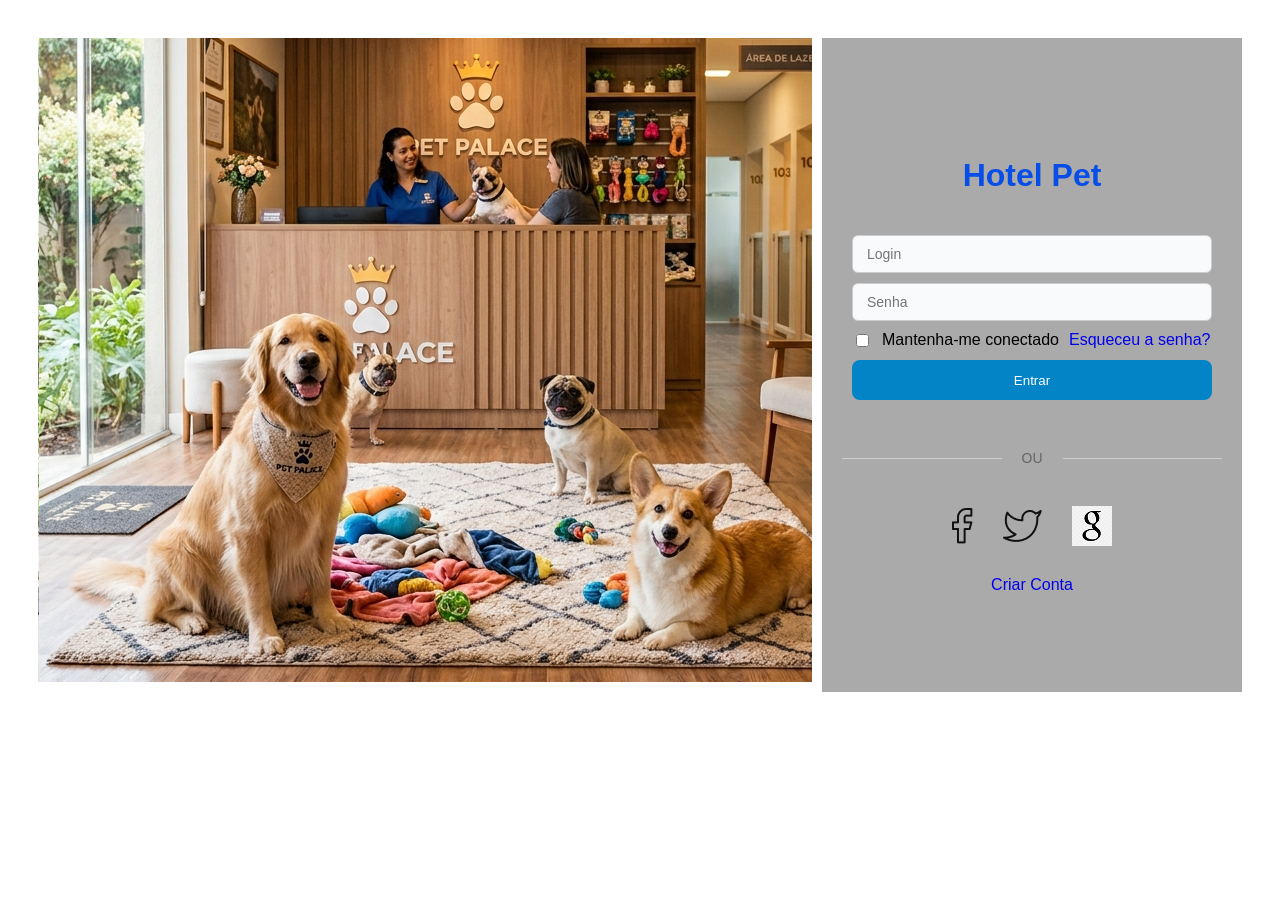
<file: index.html>
<!DOCTYPE html>
<html lang="pt-BR">
    <head>
        <meta charset="UTF-8">
        <title>HOTEL PET - ENTRAR</title>
        <link rel="stylesheet" href="/tela-login/style-tela-login.css">
        <link rel="stylesheet" href="style.css">
    </head>
    <body>
        <div class="tela-login">
            <div class="imagem-login">
                <img src="/tela-login/img/img-login.png" alt="Logo do Hotel Pet" class="logo-login">
            </div>
            <div class="formulario-login">
                <h1>Hotel Pet</h1>

                <form action="../tela_reservas/tela_reservas.html" method="get">
                    <input type="text" name="usuario" placeholder="Login" required>
                    <input type="password" name="senha" placeholder="Senha" required>
                    <div class="lembrar">
                        <input type="checkbox" name="Mantenha-me conectado" id="lembrar">
                        <label for="lembrar">Mantenha-me conectado</label>
                        <a href="#">Esqueceu a senha?</a>
                    </div>
                    <button type="submit">Entrar</button>
                </form>
                <div class="divisor">
                    <span>OU</span>
                </div>
                <div class="social-icons">
                    <img src="/tela-login/img/icons/Facebook.png" alt="facebook logo">
                    <img src="/tela-login/img/icons/twitter.png" alt="twitter logo">
                    <img src="/tela-login/img/icons/google.png" alt="google logo">
                </div>
                <a href="/tela-login/tela_criar_conta.html" class="link-criar-conta">Criar Conta</a>
            </div>  
        </div>
    </body>
</html>
</file>
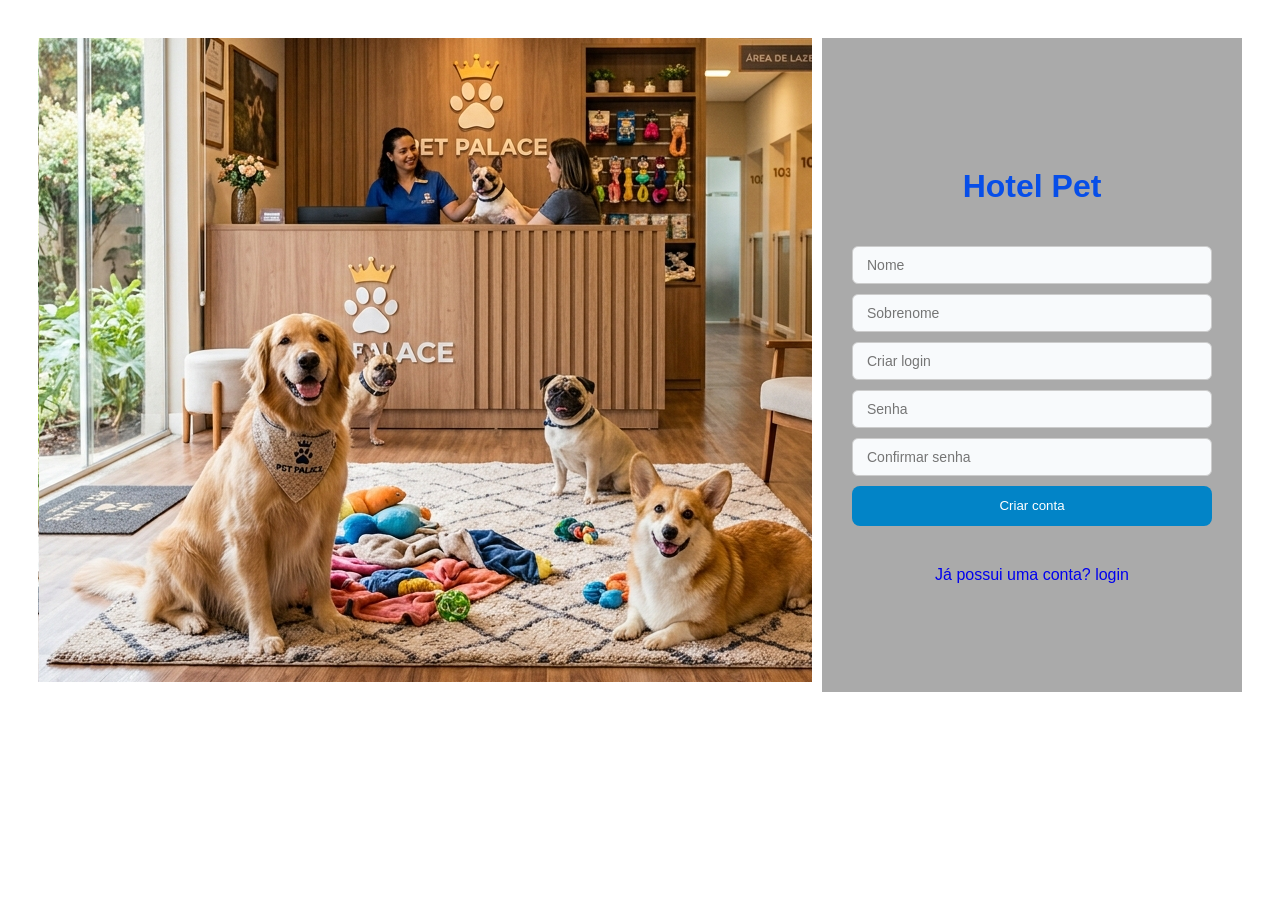
<file: tela-login/tela_criar_conta.html>
<!DOCTYPE html>
<html lang="pt-BR">
    <head>
        <meta charset="UTF-8">
        <title>HOTEL PET - ENTRAR</title>
        <link rel="stylesheet" href="style-tela-login.css">
        <link rel="stylesheet" href="../style.css">
    </head>
    <body>
        <div class="tela-login">
            <div class="imagem-login">
                <img src="img/img-login.png" alt="Logo do Hotel Pet" class="logo-login">
            </div>
            <div class="formulario-login">
                <h1>Hotel Pet</h1>

                <form action="../tela_reservas/tela_reservas.html" method="get">
                    <input type="text" name="nome" placeholder="Nome" required>
                    <input type="text" name="sobrenome" placeholder="Sobrenome" required>
                    <input type="text" name="usuario" placeholder="Criar login" required>
                    <input type="password" name="senha" placeholder="Senha" required>
                    <input type="password" name="senha" placeholder="Confirmar senha" required>
                    <button type="submit">Criar conta</button>
                </form>
                
                <a href="../index.html" class="link-criar-conta">Já possui uma conta? login</a>
            </div>  
        </div>
    </body>
</html>
</file>
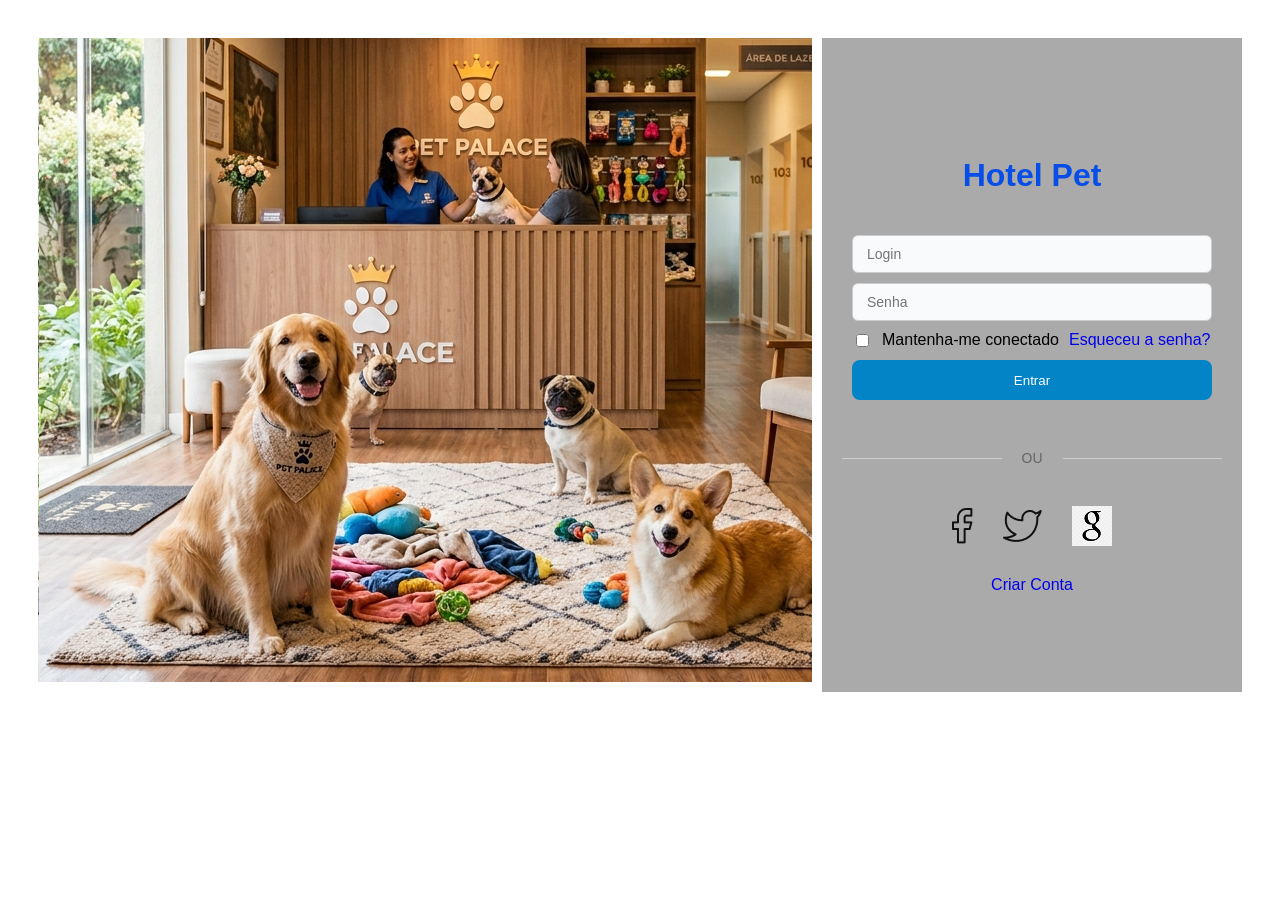
<file: tela-login/tela_login.html>
<!DOCTYPE html>
<html lang="pt-BR">
    <head>
        <meta charset="UTF-8">
        <title>HOTEL PET - ENTRAR</title>
        <link rel="stylesheet" href="style-tela-login.css">
        <link rel="stylesheet" href="../style.css">
    </head>
    <body>
        <div class="tela-login">
            <div class="imagem-login">
                <img src="img/img-login.png" alt="Logo do Hotel Pet" class="logo-login">
            </div>
            <div class="formulario-login">
                <h1>Hotel Pet</h1>

                <form action="../tela_reservas/tela_reservas.html" method="get">
                    <input type="text" name="usuario" placeholder="Login" required>
                    <input type="password" name="senha" placeholder="Senha" required>
                    <div class="lembrar">
                        <input type="checkbox" name="Mantenha-me conectado" id="lembrar">
                        <label for="lembrar">Mantenha-me conectado</label>
                        <a href="#">Esqueceu a senha?</a>
                    </div>
                    <button type="submit">Entrar</button>
                </form>
                <div class="divisor">
                    <span>OU</span>
                </div>
                <div class="social-icons">
                    <img src="img/icons/Facebook.png" alt="facebook logo">
                    <img src="img/icons/twitter.png" alt="twitter logo">
                    <img src="img/icons/google.png" alt="google logo">
                </div>
                <a href="tela_criar_conta.html" class="link-criar-conta">Criar Conta</a>
            </div>  
        </div>
    </body>
</html>
</file>
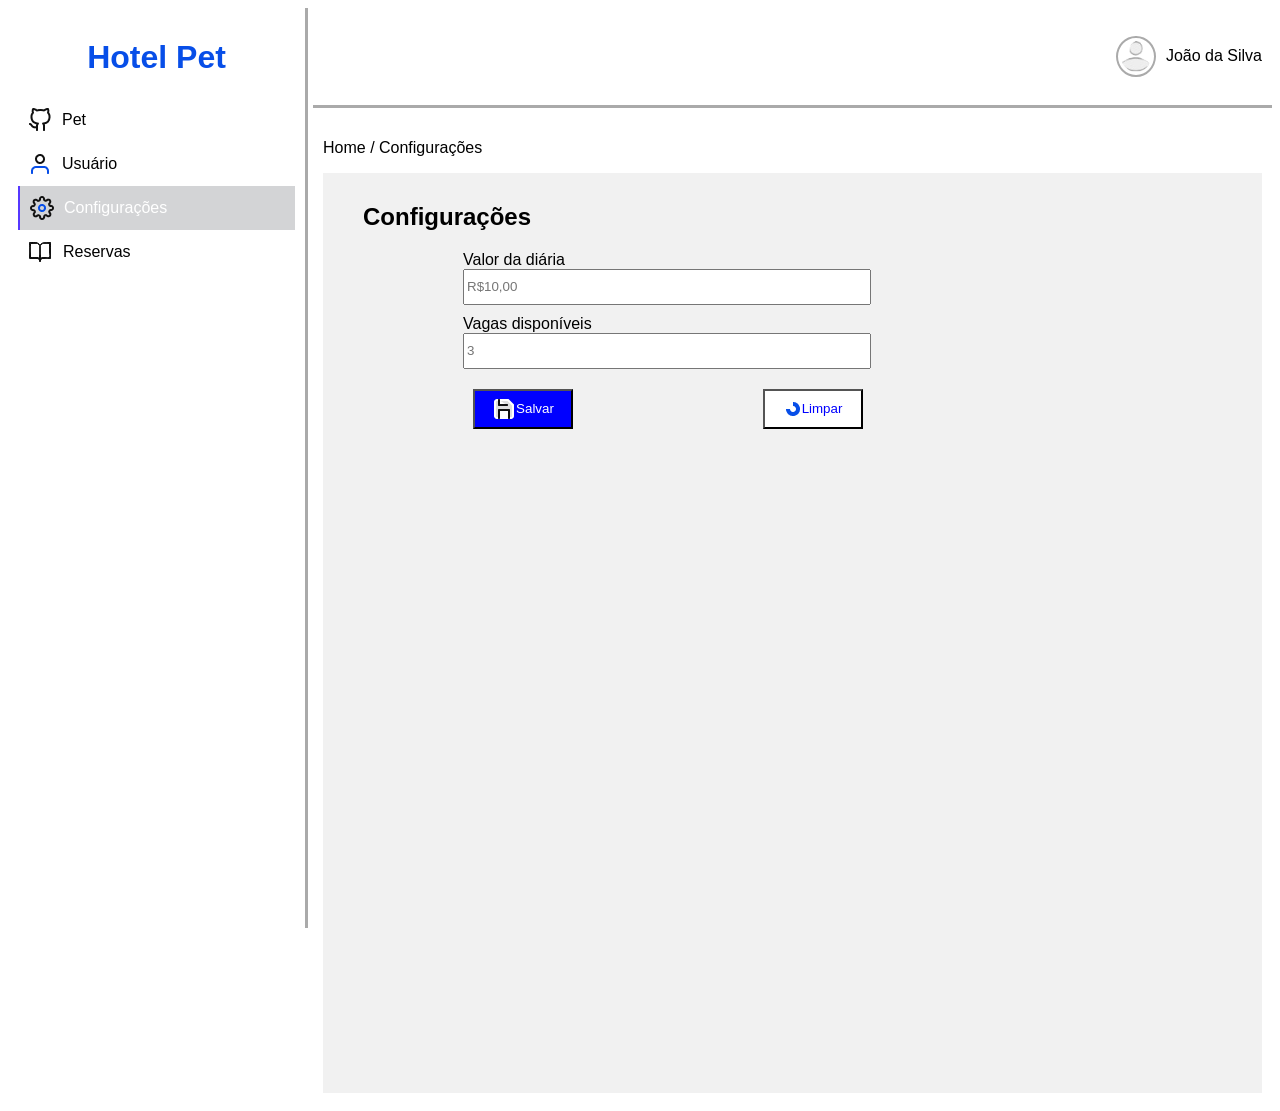
<file: tela_configurações/tela_configuracoes.html>
<!DOCTYPE html>
<html lang="pt-BR">
    <head>
        <meta charset="UTF-8">
        <title>HOTEL PET</title>
        <link rel="stylesheet" href="../style.css">
        <link rel="stylesheet" href="/tela_configurações/tela-configuracoes.css">

    </head>
    <body class="index">
        <div class="menu">
            <h1>Hotel Pet</h1>
            <a href="../tela_pet/tela_pet.html"><li><img src="img/icons/github.png" alt="Pet"> Pet </li></a>
            <a href="../tela_usuarios/tela_usuarios.html"><li><img src="img/icons/user.png" alt="Usuário"> Usuário </li></a>
            <a href="#"><li class="selected"><img src="img/icons/settings.png" alt="Configurações"> Configurações </li></a>
            <a href="../tela_reservas/tela_reservas.html"><li><img src="img/icons/reserve.png" alt="Sair"> Reservas </li></a>
        </div>
        <div class="area-logada">
            <li class="area-logada"><img src="img/icons/Intersect.png" alt="Usuário" class="user-icon"> João da Silva </li>
        </div>
        <div class="content">
            <p>Home / Configurações</p>
            <div class="configuracoes">
                <h2>Configurações</h2>
                <form action="/tela_reservas/tela_reservas.html">
                    <label>Valor da diária<br>
                    <input type="number" placeholder="R$10,00"></br></label>
                    <label>Vagas disponíveis<br>
                    <input type="number" placeholder="3"></br></label>
                    <div class="botoes-1">
                        <button type="submit"><img src="/tela_usuarios/img/icons/salvar.png">Salvar</button>  
                        <button type="reset"><img src="/tela_pet/img/icons/limpar_icone.png">Limpar</button>  
                    </div>
                </form>
                </form>
            </div>
        </div>
    </body>
</html>
</file>
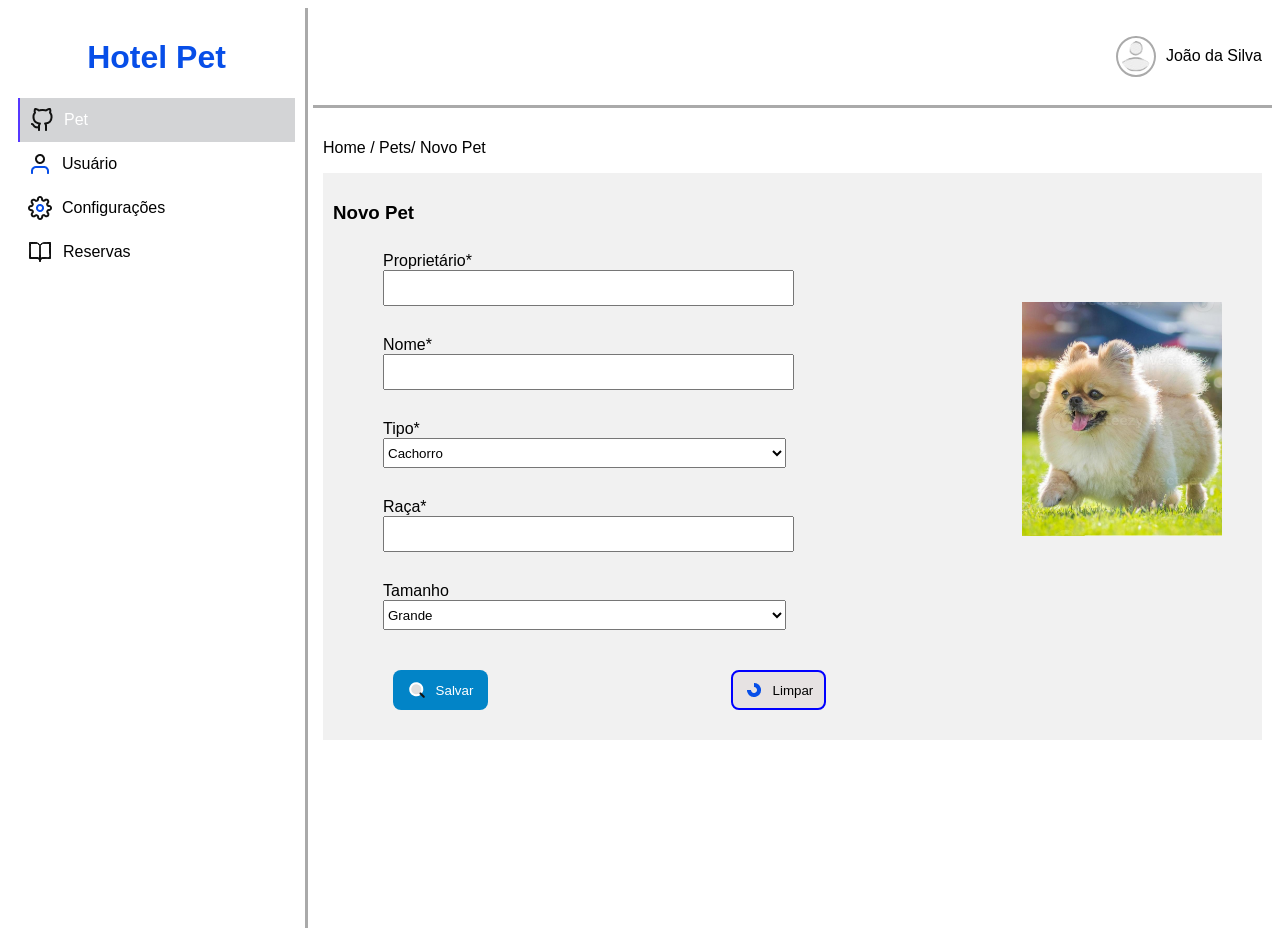
<file: tela_pet/novopet.html>
<!DOCTYPE html>
<html lang="pt-BR">
    <head>
        <meta charset="UTF-8">
        <title>HOTEL PET</title>
        <link rel="stylesheet" href="../style.css">
        <link rel="stylesheet" href="novopet.css">
    </head>
    <body class="index">
        <div class="menu">
            <h1>Hotel Pet</h1>
            <a href="../tela_pet/tela_pet.html"><li class="selected"><img src="img/icons/github.png" alt="Pet"> Pet </li></a>
            <a href="../tela_usuarios/tela_usuarios.html"><li ><img src="img/icons/user.png" alt="Usuário"> Usuário </li></a>
            <a href="../tela_configurações/tela_configuracoes.html"><li><img src="img/icons/settings.png" alt="Configurações"> Configurações </li></a>
            <a href="../tela_reservas/tela_reservas.html"><li><img src="img/icons/reserve.png" alt="Sair"> Reservas </li></a>
        </div>
        <div class="area-logada">
            <li class="area-logada"><img src="img/icons/Intersect.png" alt="Usuário" class="user-icon"> João da Silva </li>
        </div>
        <div class="content">
            <p>Home / Pets/ Novo Pet</p>
            <div class="pets">
                <h3>Novo Pet</h3>
                <div class="form">
                    <form>
                        <label>Proprietário*</br>
                        <input type="text" required></label><br>
                        <label>Nome*</br>
                        <input type="text" required></label></br>
                        <label>Tipo*</br>
                        <select name="tipos">
                            <option>Cachorro</option>
                            <option>Gato</option>
                            <option>Outro</option>
                        </select></label></br>
                        <label>Raça*</br>
                        <input type="text" required></label></br>
                        <label>Tamanho </br>
                        <select name="tamanhos">
                            <option>Grande</option>
                            <option>Médio</option>
                            <option>Pequeno</option>
                        </select></label></br>
                        <div class="botoes">
                            <button class="salvar"type="submit"><img src="/tela_pet/img/icons/pesquisar.png"> Salvar</button>
                            <button class="limpar" type="reset"><img src="/tela_pet/img/icons/limpar_icone.png">Limpar</button>                    
                        </div>
                        </form>
                    <img class="img-pet" src="/tela_pet/img/foto-pet.jpg">
                </div>
            </div>
        </div>
    </body>
</html>
</file>
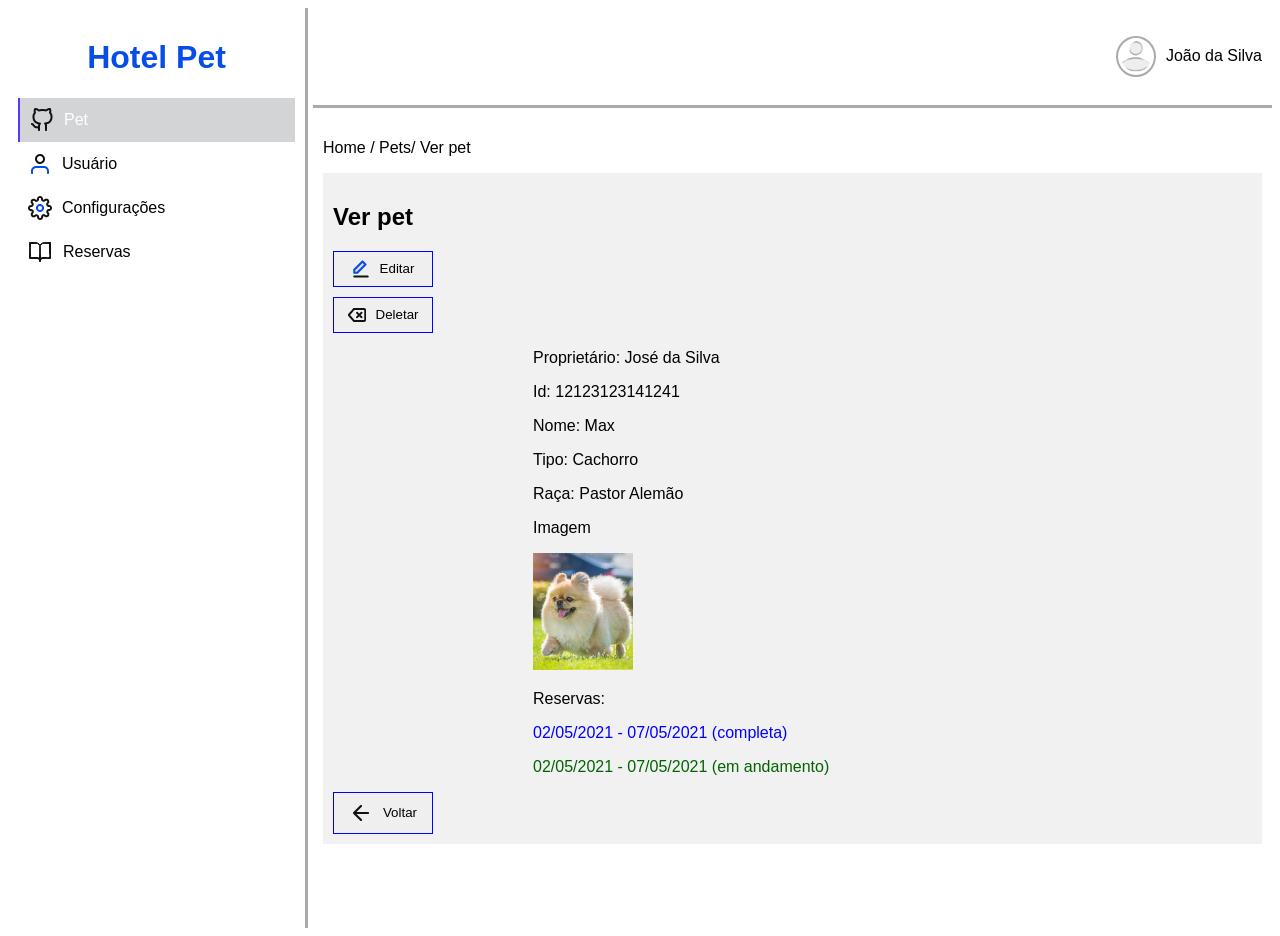
<file: tela_pet/tela-visualizar.html>
<!DOCTYPE html>
<html lang="pt-BR">
    <head>
        <meta charset="UTF-8">
        <title>HOTEL PET</title>
        <link rel="stylesheet" href="../style.css">
        <link rel="stylesheet" href="tela-visualizar.css">
    </head>
    <body class="index">
        <div class="menu">
            <h1>Hotel Pet</h1>
            <a href="#"><li class="selected"><img src="img/icons/github.png" alt="Pet"> Pet </li></a>
            <a href="../tela_usuarios/tela_usuarios.html"><li ><img src="img/icons/user.png" alt="Usuário"> Usuário </li></a>
            <a href="../tela_configurações/tela_configuracoes.html"><li><img src="img/icons/settings.png" alt="Configurações"> Configurações </li></a>
            <a href="../tela_reservas/tela_reservas.html"><li><img src="img/icons/reserve.png" alt="Sair"> Reservas </li></a>
        </div>
        <div class="area-logada">
            <li class="area-logada"><img src="img/icons/Intersect.png" alt="Usuário" class="user-icon"> João da Silva </li>
        </div>
        <div class="content">
            <p>Home / Pets/ Ver pet</p>
            <div class="ver-pet">
                <h2>Ver pet</h2>
                <a href="/tela_pet/novopet.html"><button><img src="/tela_pet/img/icons/editar.png">Editar</button></a>
                <a href="/tela_pet/tela_pet.html"><button><img src="/tela_pet/img/icons/delete.png">Deletar</button></a>
                <p>Proprietário: José da Silva</p>
                <p>Id: 12123123141241</p>
                <p>Nome: Max</p>
                <p>Tipo: Cachorro</p>
                <p>Raça: Pastor Alemão</p>
                <p>Imagem</p>
                <img class="foto-pet" width="100px" src="/tela_pet/img/foto-pet.jpg">
                <p>Reservas:</p>
                <p style="color: blue;">02/05/2021 - 07/05/2021 (completa)</p>
                <p style="color: darkgreen;">02/05/2021 - 07/05/2021 (em andamento)</p>
                <a href="/tela_pet/tela_pet.html"><button><img src="/tela_pet/img/icons/seta-voltar.png">Voltar</button></a>



            </div>
        </div>
    </body>
</html>
</file>
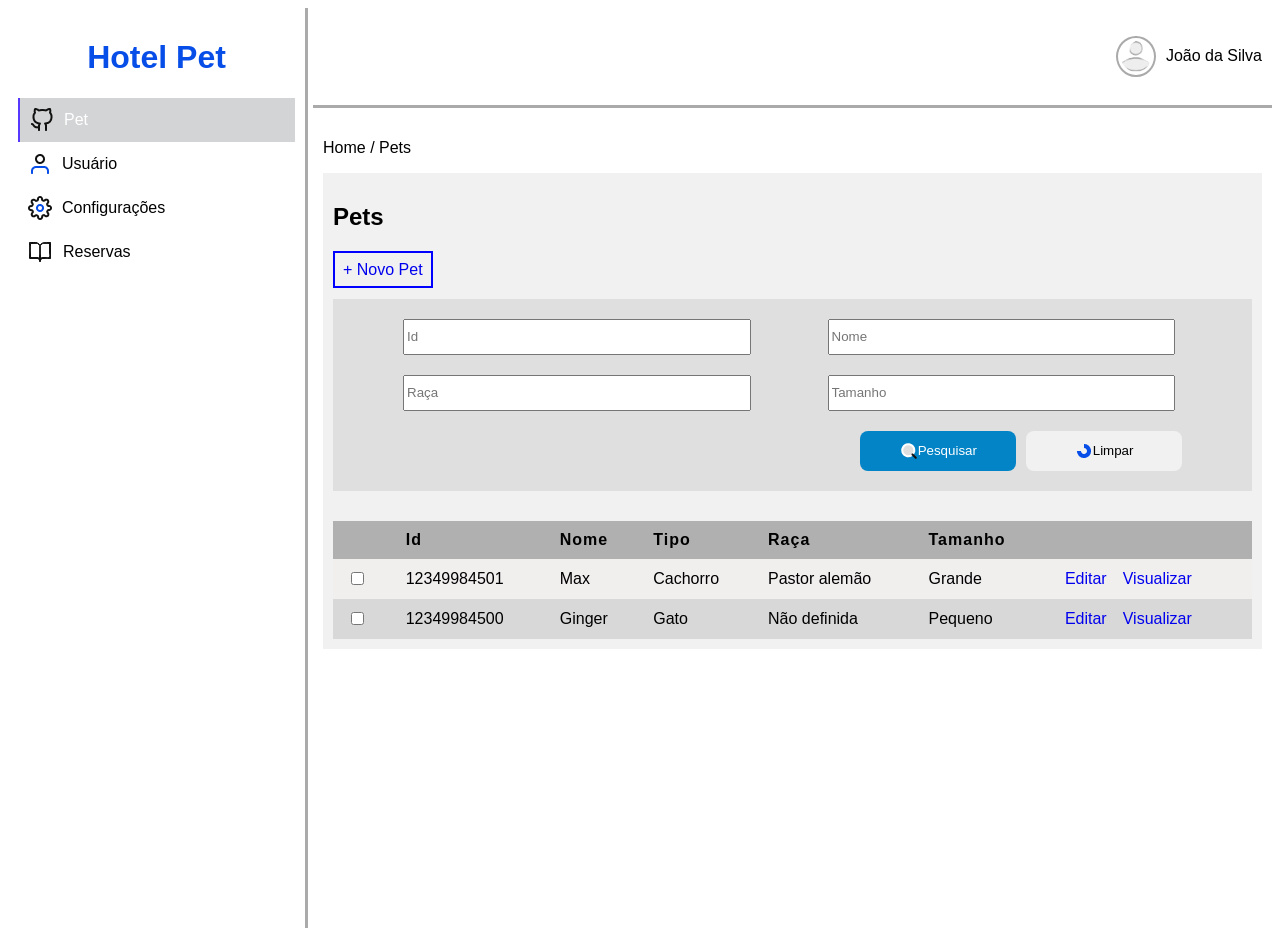
<file: tela_pet/tela_pet.html>
<!DOCTYPE html>
<html lang="pt-BR">
    <head>
        <meta charset="UTF-8">
        <title>HOTEL PET</title>
        <link rel="stylesheet" href="../style.css">
        <link rel="stylesheet" href="style_pet.css">
    </head>
    <body class="index">
        <div class="menu">
            <h1>Hotel Pet</h1>
            <a href="#"><li class="selected"><img src="img/icons/github.png" alt="Pet"> Pet </li></a>
            <a href="../tela_usuarios/tela_usuarios.html"><li ><img src="img/icons/user.png" alt="Usuário"> Usuário </li></a>
            <a href="../tela_configurações/tela_configuracoes.html"><li><img src="img/icons/settings.png" alt="Configurações"> Configurações </li></a>
            <a href="../tela_reservas/tela_reservas.html"><li><img src="img/icons/reserve.png" alt="Sair"> Reservas </li></a>
        </div>
        <div class="area-logada">
            <li class="area-logada"><img src="img/icons/Intersect.png" alt="Usuário" class="user-icon"> João da Silva </li>
        </div>
        <div class="content">
            <p>Home / Pets</p>
            <div class="pets">
                <h2>Pets</h2>
                <a href="novopet.html">+ Novo Pet</a>
                <div class="pets_pesquisar">
                    <form>
                        <input type="number" name="Id" placeholder="Id">
                        <input type="text" name="nome" placeholder="Nome">
                        <input type="text" name="raca" placeholder="Raça">
                        <input type="number" name="tamanho" placeholder="Tamanho">
                        <div class="botões">
                            <button type="submit" class="pesquisar"><img src="img/icons/pesquisar.png"></img>Pesquisar</button>
                            <button type="reset" class="limpar"><img src="img/icons/limpar_icone.png">Limpar</button>
                        </div>
                    </form>

                </div>
                <table>
                    <tr>
                        <th></th>
                        <th>Id</th>
                        <th>Nome</th>
                        <th>Tipo</th>
                        <th>Raça</th>
                        <th>Tamanho</th>
                        <th></th>
                    </tr>
                    <tr>
                        <td><input type="checkbox"></td>
                        <td>12349984501</td>
                        <td>Max</td>
                        <td>Cachorro</td>
                        <td>Pastor alemão</td>
                        <td>Grande</td>
                        <td><a href="/tela_pet/novopet.html">Editar</a><a href="/tela_pet/tela-visualizar.html">Visualizar</a></td>
                    </tr>
                    <tr>
                        <td><input type="checkbox"></td>
                        <td>12349984500</td>
                        <td>Ginger</td>
                        <td>Gato</td>
                        <td>Não definida</td>
                        <td>Pequeno</td>
                        <td><a href="/tela_pet/novopet.html">Editar</a><a href="/tela_pet/tela-visualizar.html">Visualizar</a></td>
                    </tr>
                </table>
            </div>
        </div>
    </body>
</html>
</file>
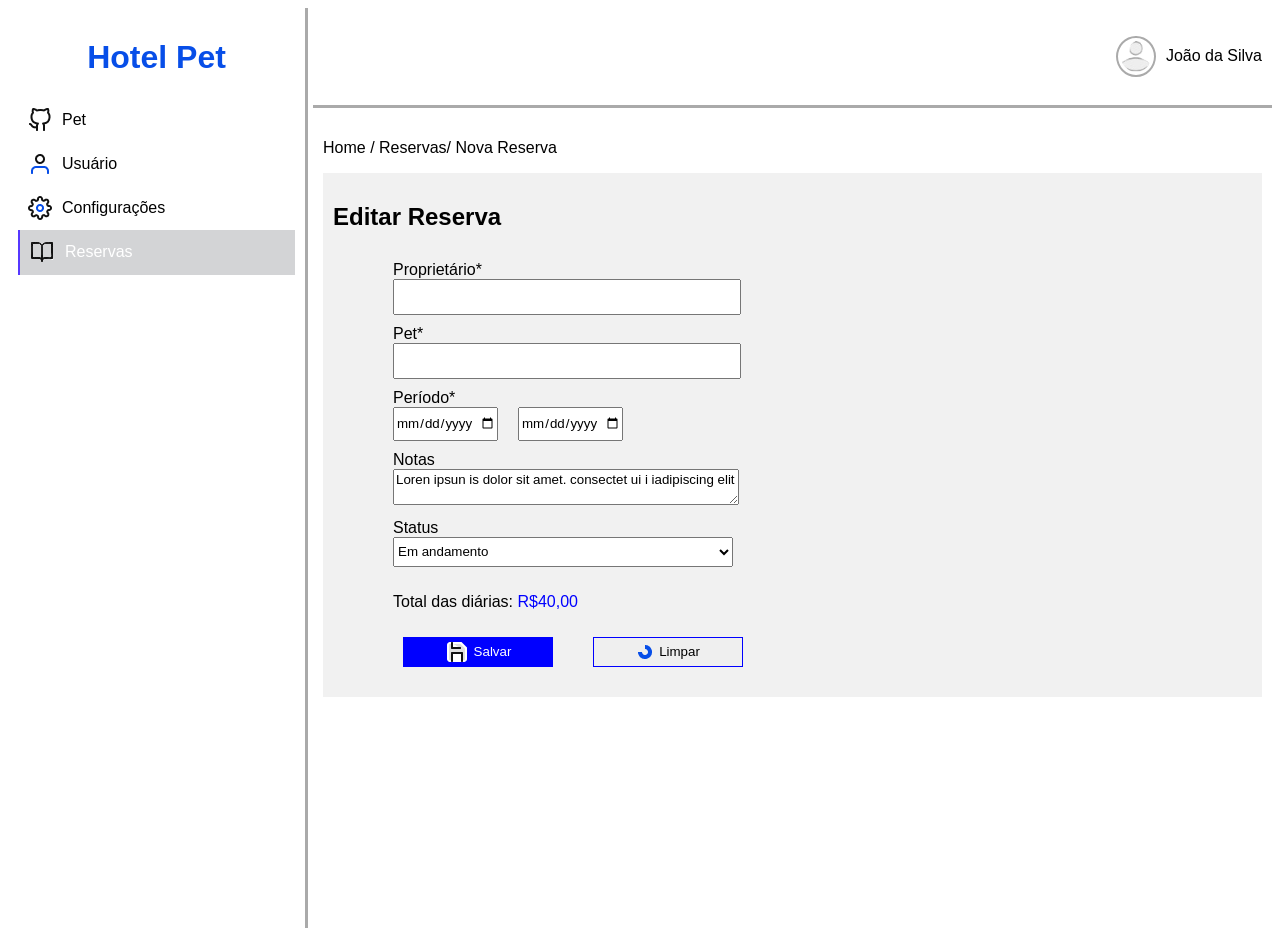
<file: tela_reservas/editar_reserva.html>
<!DOCTYPE html>
<html lang="pt-BR">
    <head>
        <meta charset="UTF-8">
        <title>HOTEL PET</title>
        <link rel="stylesheet" href="../style.css">
        <link rel="stylesheet" href="/tela_reservas/fazer_reserva.css">
    </head>
    <body class="index">
        <div class="menu">
            <h1>Hotel Pet</h1>
            <a href="../tela_pet/tela_pet.html"><li><img src="img/icons/github.png" alt="Pet"> Pet </li></a>
            <a href="../tela_usuarios/tela_usuarios.html"><li><img src="img/icons/user.png" alt="Usuário"> Usuário </li></a>
            <a href="../tela_configurações/tela_configuracoes.html"><li><img src="img/icons/settings.png" alt="Configurações"> Configurações </li></a>
            <a href="/tela_reservas/tela_reservas.html"><li class="selected"><img src="img/icons/reserve.png" alt="Sair"> Reservas </li></a>
        </div>
        <div class="area-logada">
            <li class="area-logada"><img src="img/icons/Intersect.png" alt="Usuário" class="user-icon"> João da Silva </li>
        </div>
        <div class="content">
            <p>Home / Reservas/ Nova Reserva</p>
            <div class="reservas">
                <h2>Editar Reserva</h2>
                <form action="/tela_reservas/tela_reservas.html" method="get">
                    <div>
                        <label>Proprietário*</br>
                        <input type="text" required></label></br>
                        <label>Pet*</br>
                        <input type="text" required></label></br> 
                        <label>Período*</br>
                        <input type="date" required><input type="date" required></label></br>
                        <label>Notas<br>
                        <textarea>Loren ipsun is dolor sit amet. consectet ui i iadipiscing elit</textarea></label></br>
                        <label>Status<br>
                            <select>
                                <option>Em andamento</option>
                                <option>Cancelado</option>
                                <option>Finalizado</option>
                            </select>
                        </label>                        
                        <p>Total das diárias: <span>R$40,00</span></p>
                        <div class="botoes">
                            <button type="submit"><img src="/tela_usuarios/img/icons/salvar.png">Salvar</button>
                            <button type="reset"><img src="/tela_pet/img/icons/limpar_icone.png">Limpar</button>
                        </div>
                    </div>
                </form>
                
            </div>
        </div>
    </body>
</html>
</file>
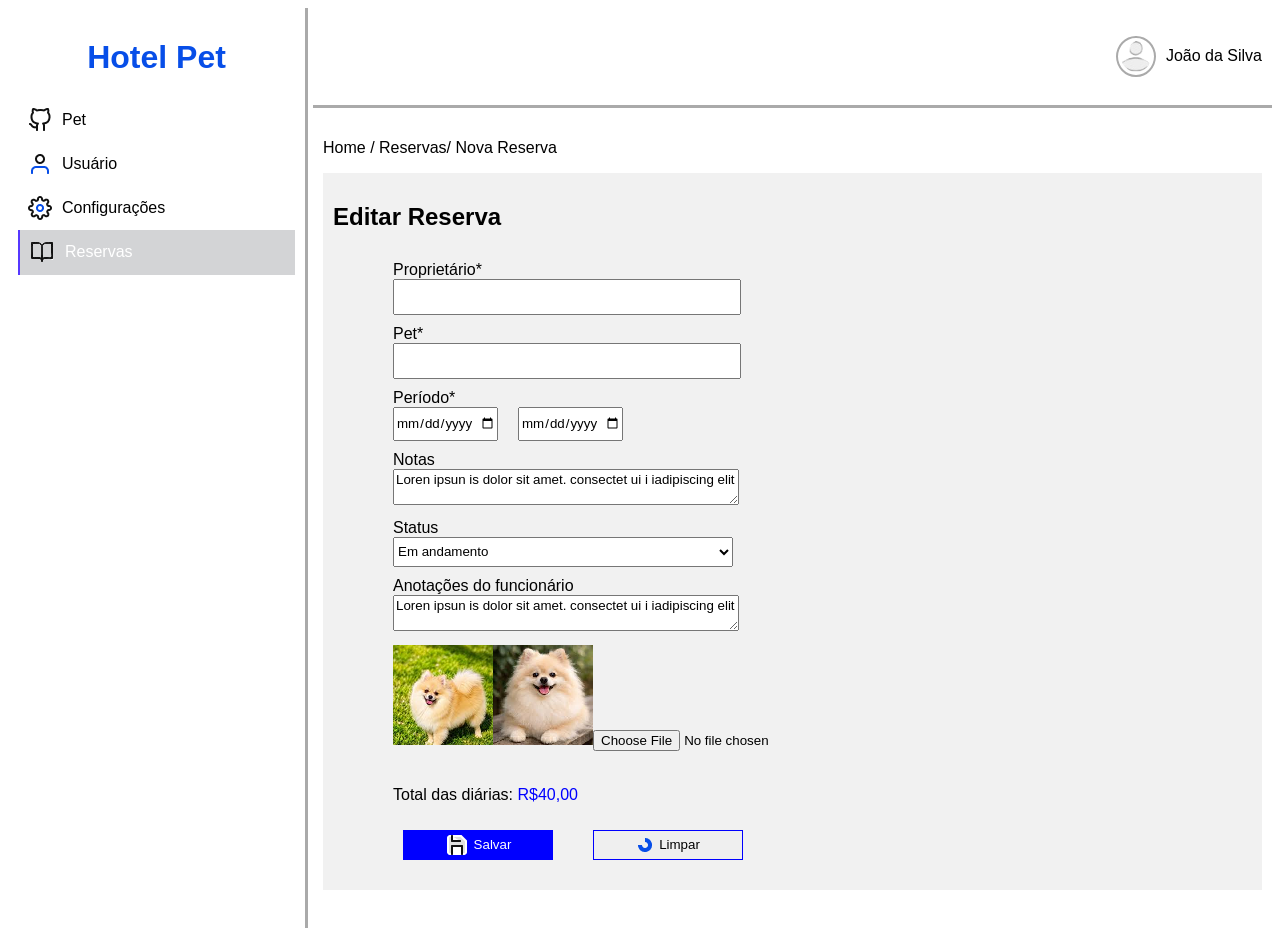
<file: tela_reservas/editar_reserva_andamento.html>
<!DOCTYPE html>
<html lang="pt-BR">
    <head>
        <meta charset="UTF-8">
        <title>HOTEL PET</title>
        <link rel="stylesheet" href="../style.css">
        <link rel="stylesheet" href="/tela_reservas/fazer_reserva.css">
    </head>
    <body class="index">
        <div class="menu">
            <h1>Hotel Pet</h1>
            <a href="../tela_pet/tela_pet.html"><li><img src="img/icons/github.png" alt="Pet"> Pet </li></a>
            <a href="../tela_usuarios/tela_usuarios.html"><li><img src="img/icons/user.png" alt="Usuário"> Usuário </li></a>
            <a href="../tela_configurações/tela_configuracoes.html"><li><img src="img/icons/settings.png" alt="Configurações"> Configurações </li></a>
            <a href="/tela_reservas/tela_reservas.html"><li class="selected"><img src="img/icons/reserve.png" alt="Sair"> Reservas </li></a>
        </div>
        <div class="area-logada">
            <li class="area-logada"><img src="img/icons/Intersect.png" alt="Usuário" class="user-icon"> João da Silva </li>
        </div>
        <div class="content">
            <p>Home / Reservas/ Nova Reserva</p>
            <div class="reservas">
                <h2>Editar Reserva</h2>
                <form action="/tela_reservas/tela_reservas.html" method="get">
                    <div>
                        <label>Proprietário*</br>
                        <input type="text" required></label></br>
                        <label>Pet*</br>
                        <input type="text" required></label></br> 
                        <label>Período*</br>
                        <input type="date" required><input type="date" required></label></br>
                        <label>Notas<br>
                        <textarea>Loren ipsun is dolor sit amet. consectet ui i iadipiscing elit</textarea></label></br>
                        <label>Status<br>
                            <select>
                                <option>Em andamento</option>
                                <option>Cancelado</option>
                                <option>Finalizado</option>
                            </select>
                        </label> </br>    
                        <label>Anotações do funcionário<br>
                        <textarea>Loren ipsun is dolor sit amet. consectet ui i iadipiscing elit</textarea></label></br>                   
                        <img src="/tela_reservas/img/pet1.png"><img src="/tela_reservas/img/pet2.png"><input type="file">
                        <p>Total das diárias: <span>R$40,00</span></p>
                        <div class="botoes">
                            <button type="submit"><img src="/tela_usuarios/img/icons/salvar.png">Salvar</button>
                            <button type="reset"><img src="/tela_pet/img/icons/limpar_icone.png">Limpar</button>
                        </div>
                    </div>
                </form>
                
            </div>
        </div>
    </body>
</html>
</file>
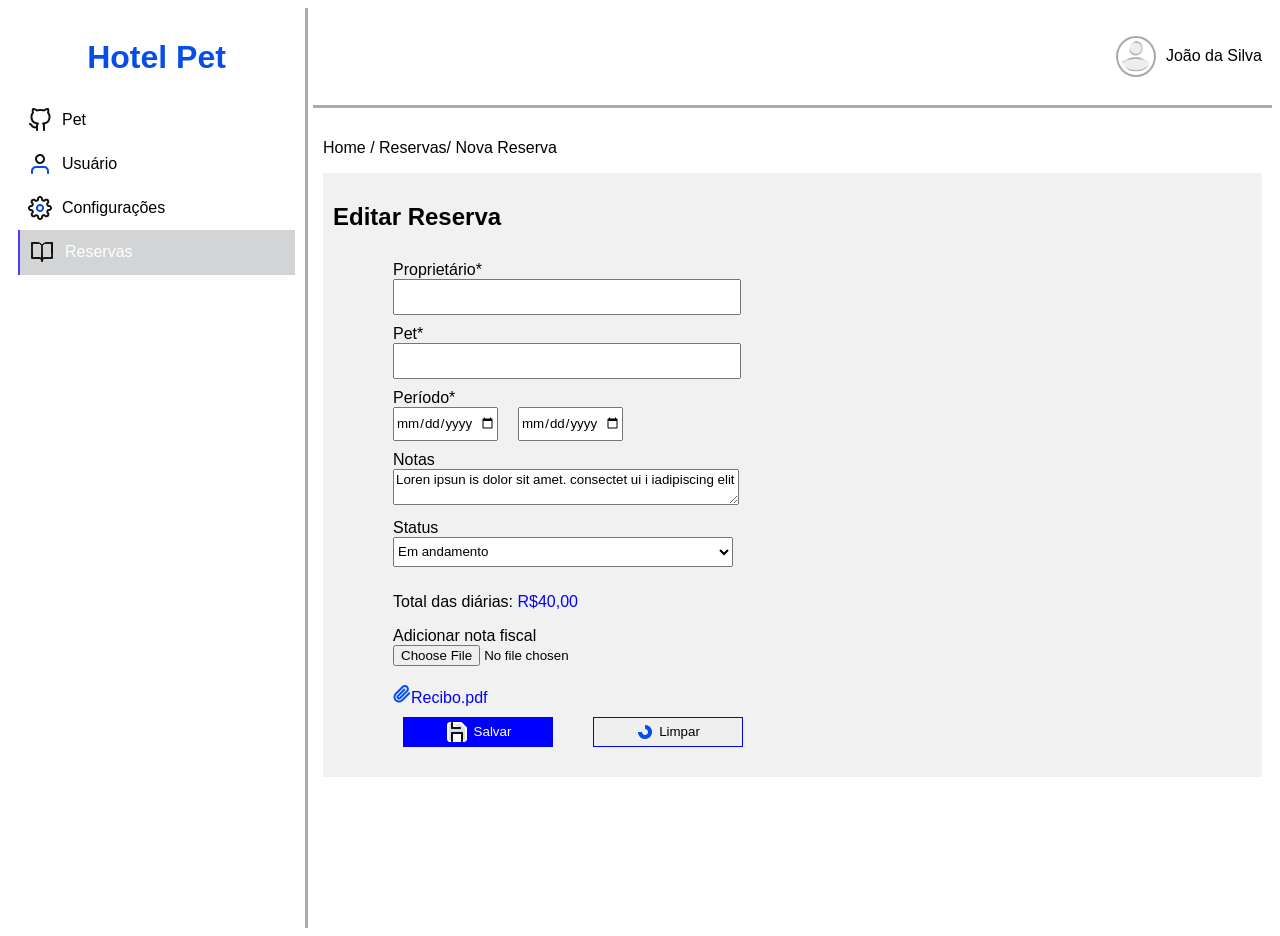
<file: tela_reservas/editar_reserva_finalizada.html>
<!DOCTYPE html>
<html lang="pt-BR">
    <head>
        <meta charset="UTF-8">
        <title>HOTEL PET</title>
        <link rel="stylesheet" href="../style.css">
        <link rel="stylesheet" href="/tela_reservas/fazer_reserva.css">
    </head>
    <body class="index">
        <div class="menu">
            <h1>Hotel Pet</h1>
            <a href="../tela_pet/tela_pet.html"><li><img src="img/icons/github.png" alt="Pet"> Pet </li></a>
            <a href="../tela_usuarios/tela_usuarios.html"><li><img src="img/icons/user.png" alt="Usuário"> Usuário </li></a>
            <a href="../tela_configurações/tela_configuracoes.html"><li><img src="img/icons/settings.png" alt="Configurações"> Configurações </li></a>
            <a href="/tela_reservas/tela_reservas.html"><li class="selected"><img src="img/icons/reserve.png" alt="Sair"> Reservas </li></a>
        </div>
        <div class="area-logada">
            <li class="area-logada"><img src="img/icons/Intersect.png" alt="Usuário" class="user-icon"> João da Silva </li>
        </div>
        <div class="content">
            <p>Home / Reservas/ Nova Reserva</p>
            <div class="reservas">
                <h2>Editar Reserva</h2>
                <form action="/tela_reservas/tela_reservas.html" method="get">
                    <div>
                        <label>Proprietário*</br>
                        <input type="text" required></label></br>
                        <label>Pet*</br>
                        <input type="text" required></label></br> 
                        <label>Período*</br>
                        <input type="date" required><input type="date" required></label></br>
                        <label>Notas<br>
                        <textarea>Loren ipsun is dolor sit amet. consectet ui i iadipiscing elit</textarea></label></br>
                        <label>Status<br>
                            <select>
                                <option>Em andamento</option>
                                <option>Cancelado</option>
                                <option>Finalizado</option>
                            </select>          
                        <p>Total das diárias: <span>R$40,00</span></p>
                        <label for="nota fiscal">Adicionar nota fiscal <br>
                        <input type="file" name="nota fiscal"></label><br>
                        <a><img src="/tela_reservas/img/anexo.png"><span>Recibo.pdf</span><br></a>
                        <div class="botoes">
                            <button type="submit"><img src="/tela_usuarios/img/icons/salvar.png">Salvar</button>
                            <button type="reset"><img src="/tela_pet/img/icons/limpar_icone.png">Limpar</button>
                        </div>
                    </div>
                </form>
                
            </div>
        </div>
    </body>
</html>
</file>
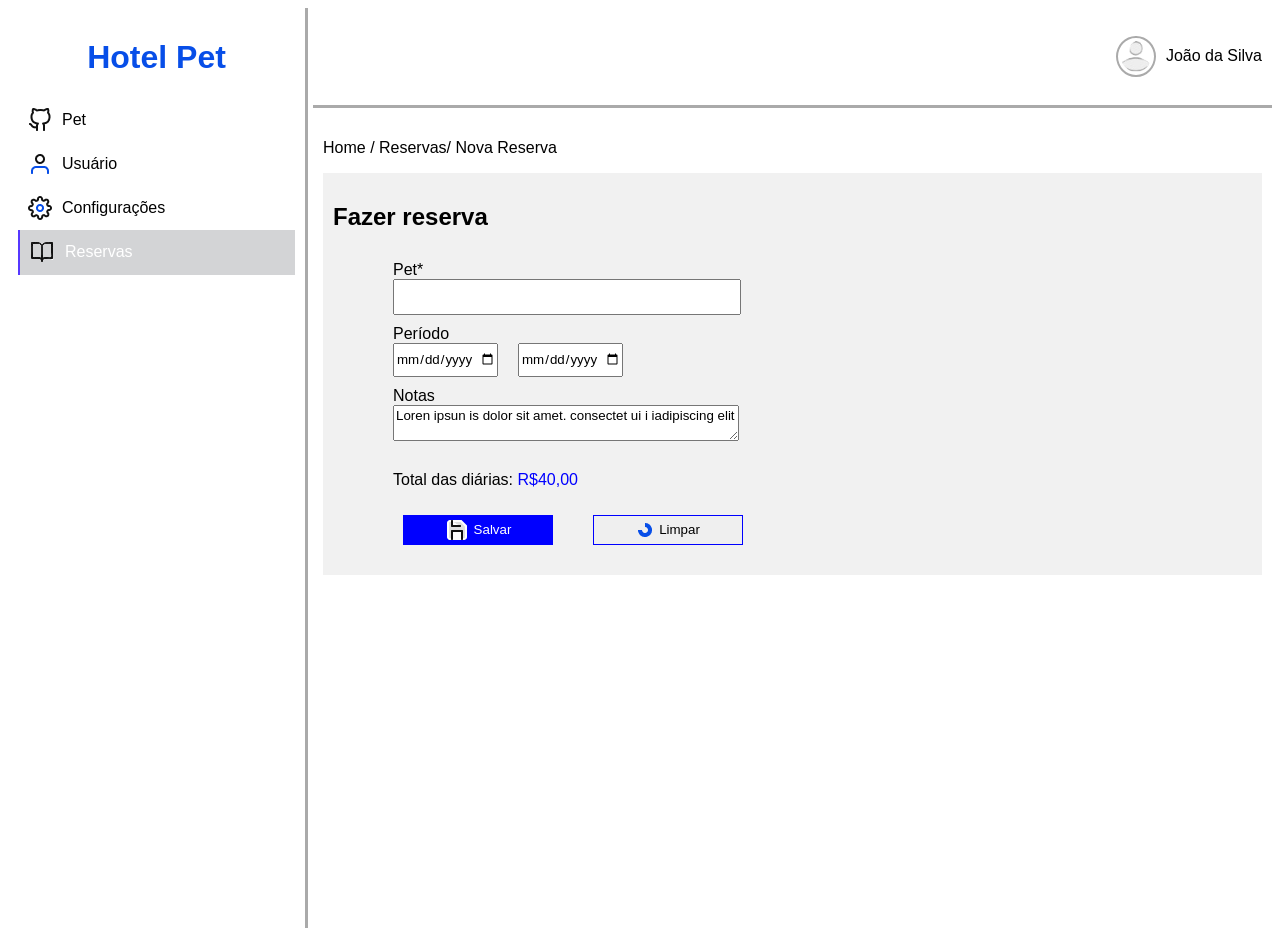
<file: tela_reservas/fazer_reserva.html>
<!DOCTYPE html>
<html lang="pt-BR">
    <head>
        <meta charset="UTF-8">
        <title>HOTEL PET</title>
        <link rel="stylesheet" href="../style.css">
        <link rel="stylesheet" href="/tela_reservas/fazer_reserva.css">
    </head>
    <body class="index">
        <div class="menu">
            <h1>Hotel Pet</h1>
            <a href="../tela_pet/tela_pet.html"><li><img src="img/icons/github.png" alt="Pet"> Pet </li></a>
            <a href="../tela_usuarios/tela_usuarios.html"><li><img src="img/icons/user.png" alt="Usuário"> Usuário </li></a>
            <a href="../tela_configurações/tela_configuracoes.html"><li><img src="img/icons/settings.png" alt="Configurações"> Configurações </li></a>
            <a href="/tela_reservas/tela_reservas.html"><li class="selected"><img src="img/icons/reserve.png" alt="Sair"> Reservas </li></a>
        </div>
        <div class="area-logada">
            <li class="area-logada"><img src="img/icons/Intersect.png" alt="Usuário" class="user-icon"> João da Silva </li>
        </div>
        <div class="content">
            <p>Home / Reservas/ Nova Reserva</p>
            <div class="reservas">
                <h2>Fazer reserva</h2>
                <form action="/tela_reservas/tela_reservas.html" method="get">
                    <div>
                        <label>Pet*</br>
                        <input type="text" required></label></br>
                        <label>Período</br>
                        <input type="date" required><input type="date" required></label></br>
                        <label>Notas<br>
                        <textarea>Loren ipsun is dolor sit amet. consectet ui i iadipiscing elit</textarea></label>
                        <p>Total das diárias: <span>R$40,00</span></p>
                        <div class="botoes">
                            <button type="submit"><img src="/tela_usuarios/img/icons/salvar.png">Salvar</button>
                            <button type="reset"><img src="/tela_pet/img/icons/limpar_icone.png">Limpar</button>
                        </div>
                    </div>
                </form>
                
            </div>
        </div>
    </body>
</html>
</file>
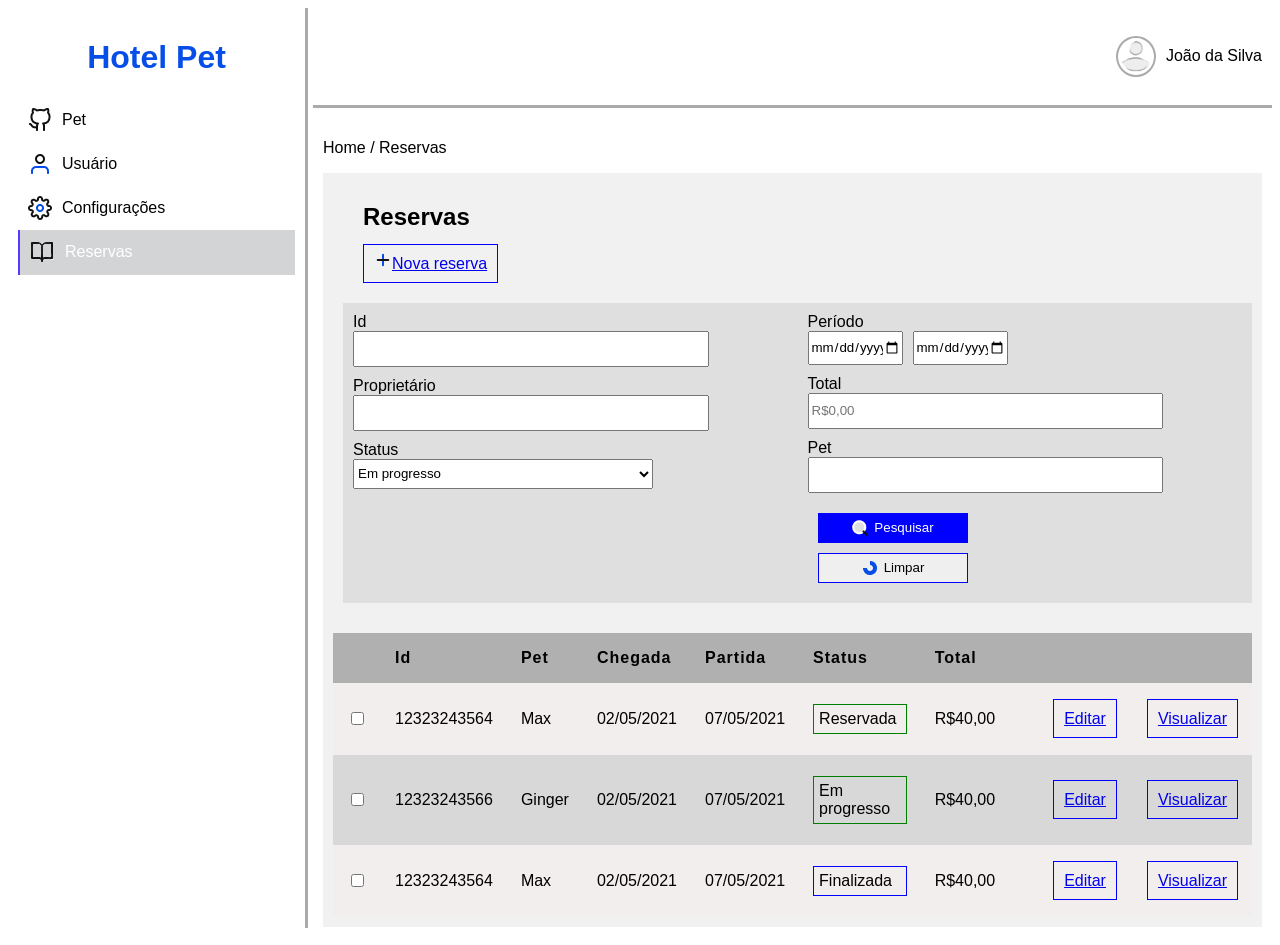
<file: tela_reservas/tela_reservas.html>
<!DOCTYPE html>
<html lang="pt-BR">
    <head>
        <meta charset="UTF-8">
        <title>HOTEL PET</title>
        <link rel="stylesheet" href="../style.css">
        <link rel="stylesheet" href="/tela_reservas/tela_reservas.css">
    </head>
    <body class="index">
        <div class="menu">
            <h1>Hotel Pet</h1>
            <a href="../tela_pet/tela_pet.html"><li><img src="img/icons/github.png" alt="Pet"> Pet </li></a>
            <a href="../tela_usuarios/tela_usuarios.html"><li><img src="img/icons/user.png" alt="Usuário"> Usuário </li></a>
            <a href="../tela_configurações/tela_configuracoes.html"><li><img src="img/icons/settings.png" alt="Configurações"> Configurações </li></a>
            <a href="#"><li class="selected"><img src="img/icons/reserve.png" alt="Sair"> Reservas </li></a>
        </div>
        <div class="area-logada">
            <li class="area-logada"><img src="img/icons/Intersect.png" alt="Usuário" class="user-icon"> João da Silva </li>
        </div>
        <div class="content">
            <p>Home / Reservas</p>
            <div class="reservas">
                <h2>Reservas</h2>
                <a href="/tela_reservas/fazer_reserva.html"><img src="/tela_reservas/img/icons/adicionar.png">Nova reserva</a>
                <form>
                    <div>
                        <label>Id</br>
                        <input type="number"></label></br>
                        <label>Proprietário</br>
                        <input type="text"></label></br>
                        <label>Status<br>
                            <select name="Status" id="">
                                <option value="">Em progresso</option>
                                <option value="">Reservada</option>
                                <option value="">Finalizada</option>
                            </select></br>
                        </label>
                    </div>
                    <div>
                        <label>Período</br>
                        <input type="date"><input type="date"></label></br>
                        <label>Total</br>
                        <input type="number" placeholder="R$0,00"></label></br>
                        <label>Pet</br>
                        <input type="text"></label></br>
                        <button type="submit"><img src="/tela_pet/img/icons/pesquisar.png">Pesquisar</button>
                        <button type="reset"><img src="/tela_pet/img/icons/limpar_icone.png">Limpar</button>
                    </div>
                </form>
                <table>
                    <tr>
                        <th></th>
                        <th>Id</th>
                        <th>Pet</th>
                        <th>Chegada</th>
                        <th>Partida</th>
                        <th>Status</th>
                        <th>Total</th>
                        <th></th>
                    </tr>
                    <tr>
                        <td><input type="checkbox"></td>
                        <td>12323243564</td>
                        <td>Max</td>
                        <td>02/05/2021</td>
                        <td>07/05/2021</td>
                        <td><p>Reservada</p></td>
                        <td>R$40,00</td>
                        <td><a href="/tela_reservas/editar_reserva.html">Editar</a><a href="/tela_reservas/ver_reserva.html">Visualizar</a></td>
                    </tr>
                    <tr>
                        <td><input type="checkbox"></td>
                        <td>12323243566</td>
                        <td>Ginger</td>
                        <td>02/05/2021</td>
                        <td>07/05/2021</td>
                        <td><p>Em progresso</p></td>
                        <td>R$40,00</td>
                        <td><a href="/tela_reservas/editar_reserva_andamento.html">Editar</a><a href="/tela_reservas/ver_reserva.html">Visualizar</a></td>
                    </tr>
                    <tr>
                        <td><input type="checkbox"></td>
                        <td>12323243564</td>
                        <td>Max</td>
                        <td>02/05/2021</td>
                        <td>07/05/2021</td>
                        <td><p class="inative">Finalizada</p></td>
                        <td>R$40,00</td>
                        <td><a href="/tela_reservas/editar_reserva_finalizada.html">Editar</a><a href="/tela_reservas/ver_reserva.html">Visualizar</a></td>
                    </tr>
                </table>
            </div>
        </div>
    </body>
</html>
</file>
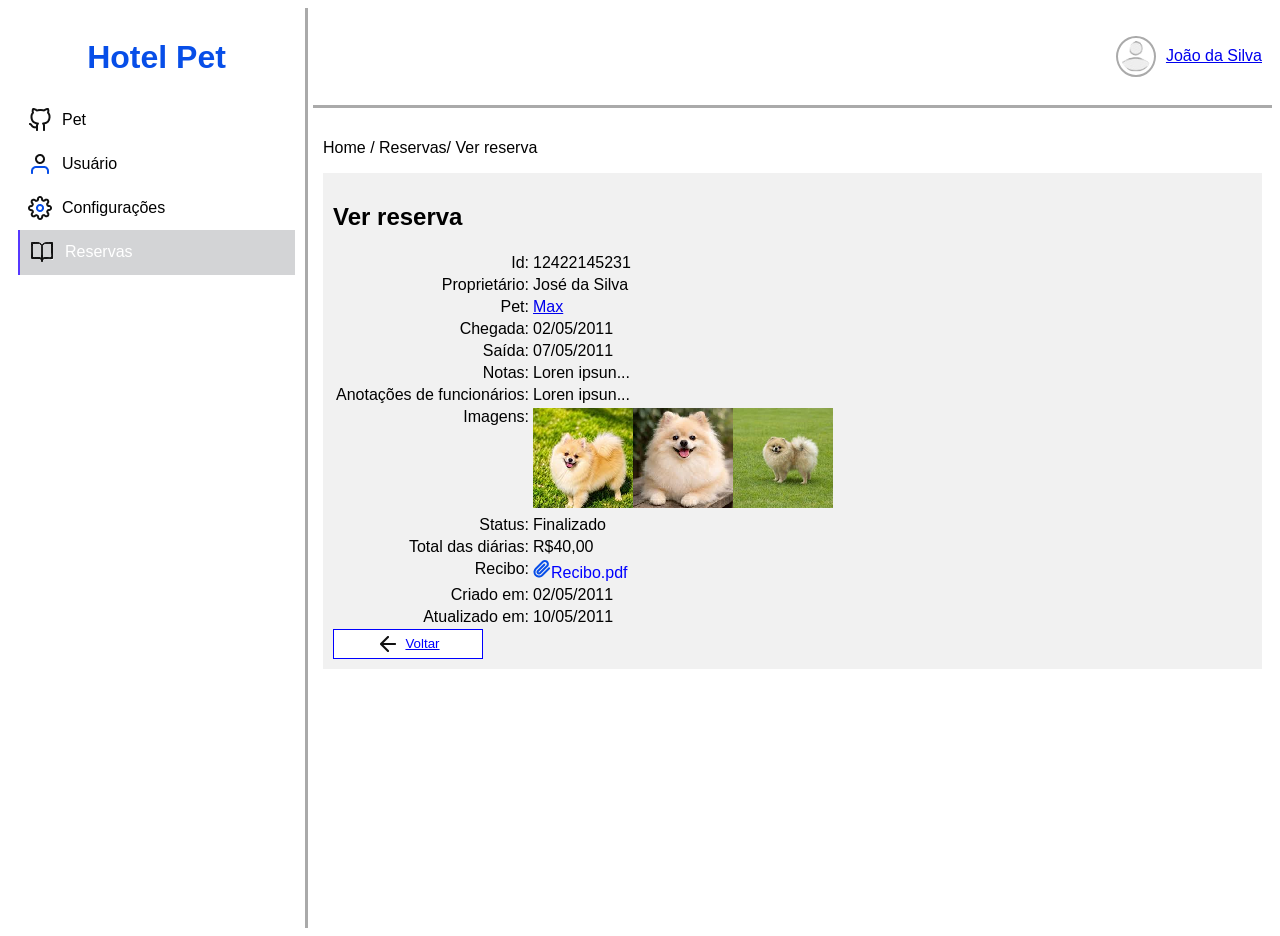
<file: tela_reservas/ver_reserva.html>
<!DOCTYPE html>
<html lang="pt-BR">
    <head>
        <meta charset="UTF-8">
        <title>HOTEL PET</title>
        <link rel="stylesheet" href="../style.css">
        <link rel="stylesheet" href="/tela_reservas/fazer_reserva.css">
    </head>
    <body class="index">
        <div class="menu">
            <h1>Hotel Pet</h1>
            <a href="../tela_pet/tela_pet.html"><li><img src="img/icons/github.png" alt="Pet"> Pet </li></a>
            <a href="../tela_usuarios/tela_usuarios.html"><li><img src="img/icons/user.png" alt="Usuário"> Usuário </li></a>
            <a href="../tela_configurações/tela_configuracoes.html"><li><img src="img/icons/settings.png" alt="Configurações"> Configurações </li></a>
            <a href="/tela_reservas/tela_reservas.html"><li class="selected"><img src="img/icons/reserve.png" alt="Sair"> Reservas </li></a>
        </div>
        <div class="area-logada">
            <a href="/tela_usuarios/tela-novo.html"><li class="area-logada"><img src="img/icons/Intersect.png" alt="Usuário" class="user-icon"> João da Silva </li></a>
        </div>
        <div class="content">
            <p>Home / Reservas/ Ver reserva</p>
            <div class="reservas">
                <h2>Ver reserva</h2>
                <table class="info-table">
                    <tr>
                        <td class="label">Id:</td>
                        <td class="value">12422145231</td>
                    </tr>
                    <tr>
                        <td class="label">Proprietário:</td>
                        <td class="value">José da Silva</td>
                    </tr>
                    <tr>
                        <td class="label">Pet:</td>
                        <td class="value"><a href="/tela_pet/tela-visualizar.html">Max</a></td>
                    </tr>
                    <tr>
                        <td class="label">Chegada:</td>
                        <td class="value">02/05/2011</td>
                    </tr>
                    <tr>
                        <td class="label">Saída:</td>
                        <td class="value">07/05/2011</td>
                    </tr>
                    <tr>
                        <td class="label">Notas:</td>
                        <td class="value">Loren ipsun...</td>
                    </tr>
                    <tr>
                        <td class="label">Anotações de funcionários:</td>
                        <td class="value">Loren ipsun...</td>
                    </tr>
                    <tr>
                        <td class="label">Imagens:</td>
                        <td class="value"><img src="/tela_reservas/img/pet1.png"><img src="/tela_reservas/img/pet2.png"><img src="/tela_reservas/img/pet3.png"></td>
                    </tr>
                    <tr>
                        <td class="label">Status:</td>
                        <td class="value"><a>Finalizado</a></td>
                    </tr>
                    <tr>
                        <td class="label">Total das diárias:</td>
                        <td class="value">R$40,00</td>
                    </tr>
                    <tr>
                        <td class="label">Recibo:</td>
                        <td class="value"><img src="/tela_reservas/img/anexo.png"><span>Recibo.pdf</span></td>
                    </tr>
                    <tr>
                        <td class="label">Criado em:</td>
                        <td class="value">02/05/2011</td>
                    </tr>
                    <tr>
                        <td class="label">Atualizado em:</td>
                        <td class="value">10/05/2011</td>
                    </tr>
                </table>
                <a href="/tela_reservas/tela_reservas.html"><button type="button"><img src="/tela_pet/img/icons/seta-voltar.png">Voltar</button></a>
                
            </div>
        </div>
    </body>
</html>
</file>
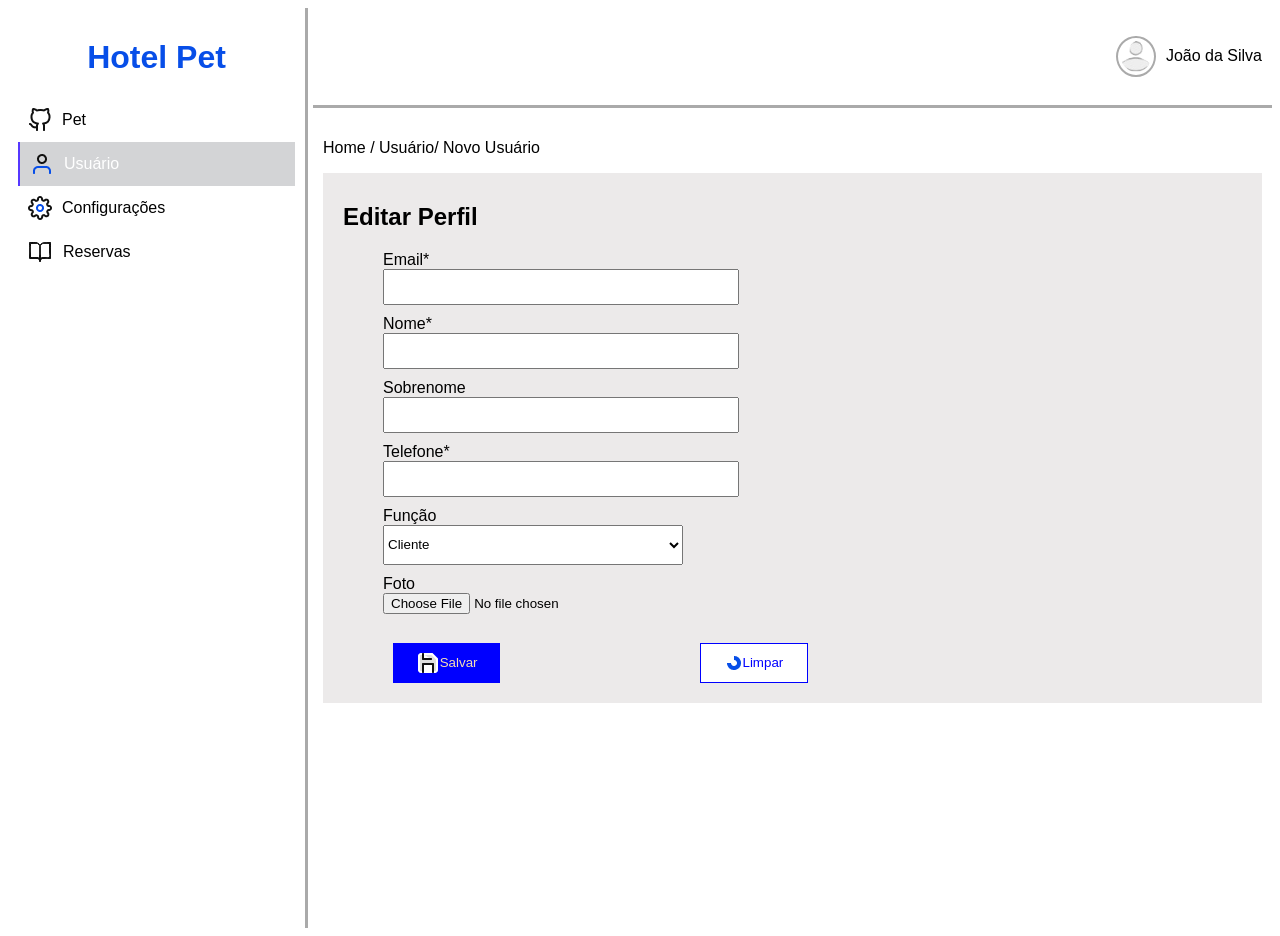
<file: tela_usuarios/tela-novo.html>
<!DOCTYPE html>
<html lang="pt-BR">
    <head>
        <meta charset="UTF-8">
        <title>HOTEL PET</title>
        <link rel="stylesheet" href="../style.css">
        <link rel="stylesheet" href="/tela_usuarios/tela-novo.css">
    </head>
    <body class="index">
        <div class="menu">
            <h1>Hotel Pet</h1>
            <a href="../tela_pet/tela_pet.html"><li><img src="img/icons/github.png" alt="Pet"> Pet </li></a>
            <a href="/tela_usuarios/tela_usuarios.html"><li class="selected"><img src="img/icons/user.png" alt="Usuário"> Usuário </li></a>
            <a href="../tela_configurações/tela_configuracoes.html"><li><img src="img/icons/settings.png" alt="Configurações"> Configurações </li></a>
            <a href="../tela_reservas/tela_reservas.html"><li><img src="img/icons/reserve.png" alt="Sair"> Reservas </li></a>
        </div>
        <div class="area-logada">
            <li class="area-logada"><img src="img/icons/Intersect.png" alt="Usuário" class="user-icon"> João da Silva </li>
        </div>
        <div class="content">
            <p>Home / Usuário/ Novo Usuário</p>
            <div class="usuarios">
                <h2>Editar Perfil</h2>
                <form action="/tela_usuarios/tela_usuarios.html" method="get">
                    <label>Email*</br>
                    <input type="email"></label><br>
                    <label>Nome*</br>
                    <input type="text"></label><br>
                    <label>Sobrenome</br>
                    <input type="text"></label><br>
                    <label>Telefone*</br>
                    <input type="tel"></label><br>
                    <label>Função</br>
                        <select name="tipos">
                            <option>Cliente</option>
                            <option>Funcionário</option>
                            <option>Gerente</option>
                        </select></label></br>
                    <label>Foto</br>
                    <input type="file"></label></br>
                    <div class="botoes-1">
                        <button type="submit" class="btn-salvar"><img src="/tela_usuarios/img/icons/salvar.png">Salvar</button>
                        <button type="reset"><img src="/tela_pet/img/icons/limpar_icone.png">Limpar</button>
                    </div>
                </form>

            </div>
        </div>
    </body>
</html>
</file>
<file: tela-login/style-tela-login.css>
.tela-login {
    margin: 20px;
    padding: 0;
    display: flex;
    justify-content: top;
    align-items: top;
}
.imagem-login {
    display: flex;
    justify-content: top;
    align-items: top;
}

.formulario-login {
    margin-top: 10px;
    display: flex;
    width: 400px;
    justify-content: center;
    flex-direction: column;
    background-color: #aaaaaa;
}
.tela-login .formulario-login form {
    display: flex;
    flex-direction: column;
    gap: 10px;
    padding: 20px;
}

.tela-login input[type="text"], .tela-login input[type="password"] {
    background-color: #f8fafc;
    color: #0f172a;
    border: 1px solid #cbd5e1;
    border-radius: 6px;
    padding: 10px 14px;
    font-size: 14px;
    border: 1px solid #ccc;

}

.tela-login input[type="text"]:hover, .tela-login input[type="password"]:hover {
    background-color:#f1f5f9;
}
.tela-login input[type="text"]:focus, .tela-login input[type="password"]:focus {
    outline: none;
    border-color: #0284c7;
    box-shadow: 0 0 0 3px rgba(2, 132, 199, 0.25);
}

.tela-login .formulario-login form input[type="checkbox"] {
    display: flex;
    flex-direction: column;
    align-items: center;
    justify-content: center;
    gap: 10px;
}

.lembrar {
    display: flex;
    align-items: left;
    gap: 10px;
    padding: 0px;
}

.tela-login button {
    width: 100%;
    height: 40px;
    border: none;
    border-radius: 8px;
    cursor: pointer;
    color: #ffffff;
    background-color: #0284c7;
}
.tela-login button:hover {
    background-color: #0369a1;
}
.divisor {
    display: flex;
    align-items: center;
    gap: 20px;
    margin: 20px 0;
    color: #666;
    font-size: 14px;
}
.divisor::before, .divisor::after {
    content: '';
    flex: 1;
    height: 1px;
    background-color: #ccc;
}
.tela-login a{
    text-decoration: none;
}
.social-icons {
    display: flex;
    align-items: center;
    justify-content: center;
    gap: 30px;
}
.link-criar-conta {
    margin-top: 20px;
    text-align: center;
}
</file>
<file: style.css>
/* Formatação geral */
* {
    font-family: Arial, Helvetica, sans-serif;
    overflow-x: hidden;
}

.index {
display: grid;
grid-template-columns: 300px 1fr;
grid-template-rows: 100px 1fr;
gap: 5px;
}

body div {
    padding: 10px;
}
.menu {
    grid-column: 1;
    grid-row: 1/3;
    border-right: 3px solid #aaaaaa;
    height: 100vh;
}
.menu h1, .formulario-login h1 {
    text-align: center;
    color:#074ee8;
}
.menu li {
    display: flex;
    align-items: center;
    gap: 10px;
    padding: 10px;
}
.menu a{
    text-decoration: none;
    color: rgb(0, 0, 0);
}

.menu li:hover, .selected{
    background-color: #d3d4d6;
    color: white;
    cursor: pointer;
    border-left: 2px solid #5638ff;
}
.area-logada {
    grid-column: 2;
    grid-row: 1;
    display: flex;
    align-items: center;
    gap: 10px;
    justify-content: flex-end;
    border-bottom: 3px solid #aaaaaa;
}
.area-logada li {
    border: none;
}

.area-logada img {
    border: 2px solid #aaaaaa;
    padding: 3px;
    width: 30px;
    border-radius: 50%;
}
</file>
<file: tela_configurações/tela-configuracoes.css>
.configuracoes {
    background-color: #F1F1F1;
    padding-left: 40px;
    height: 100vh;
}
form {
    margin-left: 100px;
}
form input{
    width: 400px;
    height: 30px;
    margin-bottom: 10px;
}
button {
    width: 100px;
    height: 40px;
    display: flex;
    justify-content: center;
    align-items: center;
}
.botoes-1 {
    display: flex;
    gap: 190px;
}
button[type="submit"]{
    background-color: blue;
    color: white;
}
button[type="reset"]{
    background-color: white;
    color: blue;
}
button:hover  {
    border: 1px solid white;
    background-color: blue;
    color: white;
}
</file>
<file: tela_pet/novopet.css>
.pets {
    background-color: #F1F1F1;
}
.form {
    display: grid;
    grid-template-columns: 70% 30%;
}
.pets form {
    width: 80%;
    margin-left: 40px;
}
.pets form input {
    width: 100%;
}
.img-pet {
    width: 200px;
    margin: 50px;
}
.pets form input, select {
    width: 80%;
    height: 30px;
    margin-bottom: 30px;
}
button {
    display: flex;
    grid-column: span 2;
    justify-content: right;
    gap: 10px;
    margin-right: 50px;
}

.salvar, .limpar {
    display: flex;
    align-items: center;
    justify-content: center;
    width: 20%;
    height: 40px;
    border: none;
    border-radius: 8px;
    cursor: pointer;
    color: #ffffff;
    background-color: #0284c7;
}

.limpar {
    background-color: #e6e2e2;
    color: black;
    margin-left: 40%;
    border: solid 2px blue;
}
.botoes {
    display: flex;
}
</file>
<file: tela_pet/tela-visualizar.css>
.ver-pet {
    background-color: #F1F1F1;
}
.ver-pet p {
    margin-left: 200px;
}
.foto-pet {
    margin-left: 200px;
}
button {
    margin-top: 10px;    
    border: 1px, solid, blue;
    padding: 8px;
    display: flex;
    align-items: center;
    justify-content: center;
    gap: 10px;
    width: 100px;
}
.ver-pet a {
    text-decoration: none;
}
</file>
<file: tela_pet/style_pet.css>
.pets {
    background-color: #F1F1F1;
}
.pets a {
    text-decoration: none;
    padding: 8px;
    border: 2px solid blue;
}
.pets h2 {
    margin-bottom: 30px;
}

.pets_pesquisar {
    margin-top: 20px;
    background-color: #DFDFDF;
}

.pets_pesquisar form {
    display: grid;
    grid-template-columns: 1fr 1fr;
    margin-left: 50px;
}
.pets_pesquisar form input {
    width: 80%;
    height: 30px;
    margin: 10px;
}
.pets_pesquisar input:hover {
    outline: none;
    border-color: #0284c7;
    box-shadow: 0 0 0 3px rgba(2, 132, 199, 0.25);
}



.pesquisar, .limpar {
    display: flex;
    align-items: center;
    justify-content: center;
    width: 20%;
    height: 40px;
    border: none;
    border-radius: 8px;
    cursor: pointer;
    color: #ffffff;
    background-color: #0284c7;
}
.limpar {
    background-color: #F1F1F1;
    color: black;
}
.botões {
    display: flex;
    grid-column: span 2;
    justify-content: right;
    gap: 10px;
    margin-right: 50px;
}

.pets table {
    margin-top: 30px;
    width: 100%; 
    border-collapse: collapse;
}

th, td {
    padding: 10px 14px;
    text-align: left;
}
tr {
    background-color: #d8d8d8;
}
th {
    letter-spacing: 1px;
    background-color: #b1b0b0;
}
.pets table a {
    border: none;
}

tr:nth-child(even) {
    background-color: #f1eeee;
}

tr:hover {
    background-color: rgb(77, 70, 167);
}
</file>
<file: tela_reservas/fazer_reserva.css>
.reservas {
    background-color: #F1F1F1;
}
form {
margin-left: 50px;
}

form input, textarea, select{
    width: 40%;
    height: 30px;
    margin-bottom: 10px;
}
input[type="date"] {
    width: 100px;
    margin-right: 20px;
}

span {
    color:blue
}
form button, button{
    display: flex;
    flex-direction: row;
    align-items: center;
    justify-content: center;
    width: 150px;
    height: 30px;
    gap: 5px;
    border: 1px solid blue;
    cursor: pointer;
}
button[type="submit"], button[type="button"] {
    background-color: blue;
    color: white;
}
button:hover {
    background-color: blue;
    border: none;
    
}
.botoes {
    display: flex;
    gap: 40px;
}
button[type="button"] {
    color: blue;
    background-color:white;
}
button[type="button"]:hover {
    color: white;
    background-color:blue;
}
.label {
    display: flex;
    align-items: right;
    justify-content: right;
}
a {
    cursor: pointer;
}
</file>
<file: tela_reservas/tela_reservas.css>
.reservas {
    background-color: #F1F1F1;
}
form {
    margin-top: 30px;
    display: grid;
    grid-template-columns: 1fr 1fr;
    margin-left: 10px;
    background-color: #DFDFDF;
}
form input{
    width: 80%;
    height: 30px;
    margin-bottom: 10px;
}
form input[type="date"] {
    width: 90px;
    margin-right: 10px;
}
form select {
    width:300px;
    height: 30px;
    margin-bottom: 10px;

}
form button, button{
    display: flex;
    flex-direction: row;
    align-items: center;
    justify-content: center;
    width: 150px;
    height: 30px;
    margin: 10px;
    gap: 5px;
    border: 1px solid blue;
    cursor: pointer;
}
button[type="submit"] {
    background-color: blue;
    color: white;
}
button:hover {
    background-color: blue;
    border: none;
    
}

h2 {
    margin-left: 30px;
}
.reservas a {
    border: 1px solid blue;
    padding: 10px;
    margin-left: 30px;

}
table {
    margin-top: 30px;
    width: 100%; 
    border-collapse: collapse;
}
th {
    letter-spacing: 1px;
    background-color: #b1b0b0;
    height: 40px;
}
th, td {
    padding: 5px 14px;
    text-align: left;
}
tr {
    background-color: #d8d8d8;
}
table a {
padding:10px;
}
table p {
    border: 1px solid green;
    padding: 5px;
}
.inative {
    border: 1px solid blue;
}
tr:nth-child(even) {
    background-color: #f3eeee;
}
tr:hover {
    background-color: rgb(77, 70, 167);
}
</file>
<file: tela_usuarios/tela-novo.css>
.usuarios {
    background-color: #eceaea;
}
form input{
    width: 80%;
    height: 30px;
    margin-bottom: 10px;
}
h2 {
    margin-left: 10px;
}

form {
    display: grid;
    grid-template-columns: 1fr 1fr;
    margin-left: 50px;
}
input {
    margin-left: 50p;
}
form select {
    width:300px;
    height: 40px;
    margin-bottom: 10px;
}
.botoes-1 {
    display: flex;
    gap: 200px;
}

button {
    display: flex;
    align-items: center;
    justify-content: center;
    width: 150px;
    height: 40px;
    color: blue;
    border: 1px solid blue;
    background-color: white;
}
.btn-salvar {
    background-color: blue;
    color: wheat;
}
</file>
